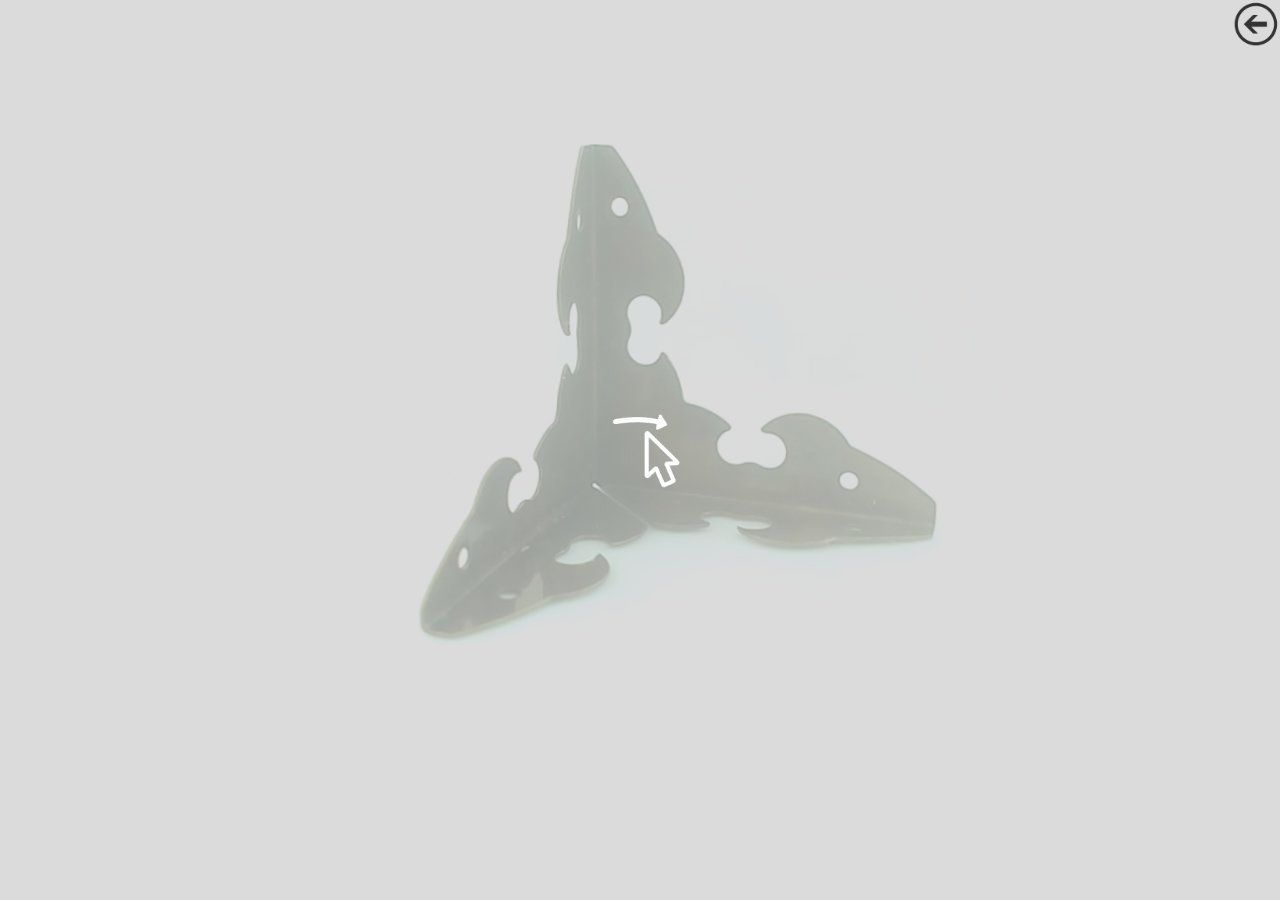
<file: index.html>
<!--
  KeyShot VR
  (c) Copyright 2012-2014 Luxion ApS - All Rights Reserved.
<<a id="back" href="javascript:history.back();"><img src="images/b1.png" alt="HTML tutorial" style="width:50px;height:50px;border:0;"></a>
-->

<!DOCTYPE html>
<html xmlns='http://www.w3.org/1999/xhtml'>
  <head>
    <!-- Global site tag (gtag.js) - Google Analytics -->
<script async src="https://www.googletagmanager.com/gtag/js?id=UA-162806440-1"></script>
<script>
  window.dataLayer = window.dataLayer || [];
  function gtag(){dataLayer.push(arguments);}
  gtag('js', new Date());

  gtag('config', 'UA-162806440-1');
</script>
    <meta http-equiv="X-UA-Compatible" content="IE=Edge"/>
    <meta http-equiv="Content-Type" content="text/html; charset=utf-8"/>
    <meta name="viewport" content="width=device-width, initial-scale=0.9, maximum-scale=1">
    <title>KeyShotVR</title>
    <style type="text/css">
      body { *-ms-touch-action: none; }
      
      #back{
margin-top:%;
margin-right:px;
margin-bu:px;
float:right;
z-index:9000;
position: relative;

}
   img {position: relative;
z-index:9;

  }
    </style>
    <script type="text/javascript" src="index/files/KeyShotVR.js"></script>
    <script type="text/javascript">
      var keyshotVR;

      function initKeyShotVR() {
        var nameOfDiv = "KeyShotVR";
        var folderName = "index";
        var viewPortWidth = 1920;
        var viewPortHeight = 1080;
        var backgroundColor = "#FFFFFF";
        var uCount = 108;
        var vCount = 1;
        var uWrap = true;
        var vWrap = false;
        var uMouseSensitivity = 0.2;
        var vMouseSensitivity = 1;
        var uStartIndex = 9;
        var vStartIndex = 0;
        var minZoom = 1;
        var maxZoom = 1;
        var rotationDamping = 0.96;
        var downScaleToBrowser = true;
        var addDownScaleGUIButton = false;
        var downloadOnInteraction = true;
        var imageExtension = "jpg";
        var showLoading = true;
        var loadingIcon = "ks_logo.png"; // Set to empty string for default icon.
        var allowFullscreen = true; // Double-click in desktop browsers for fullscreen.
        var uReverse = false;
        var vReverse = false;
        var hotspots = {};
        
        keyshotVR = new keyshotVR(nameOfDiv,folderName,viewPortWidth,viewPortHeight,backgroundColor,uCount,vCount,uWrap,vWrap,uMouseSensitivity,vMouseSensitivity,uStartIndex,vStartIndex,minZoom,maxZoom,rotationDamping,downScaleToBrowser,addDownScaleGUIButton,downloadOnInteraction,imageExtension,showLoading,loadingIcon,allowFullscreen,uReverse,vReverse,hotspots);
      }

      window.onload = initKeyShotVR;
    </script>
  </head>
  <body oncontextmenu="return false;">
    
   <a id="back" href="javascript:history.back();"><img src="images/b1.png" alt="HTML tutorial" style="width:50px;height:50px;border:0;"></a>
    
    <div id="KeyShotVR"></div>
  </body>
</html>
</file>
